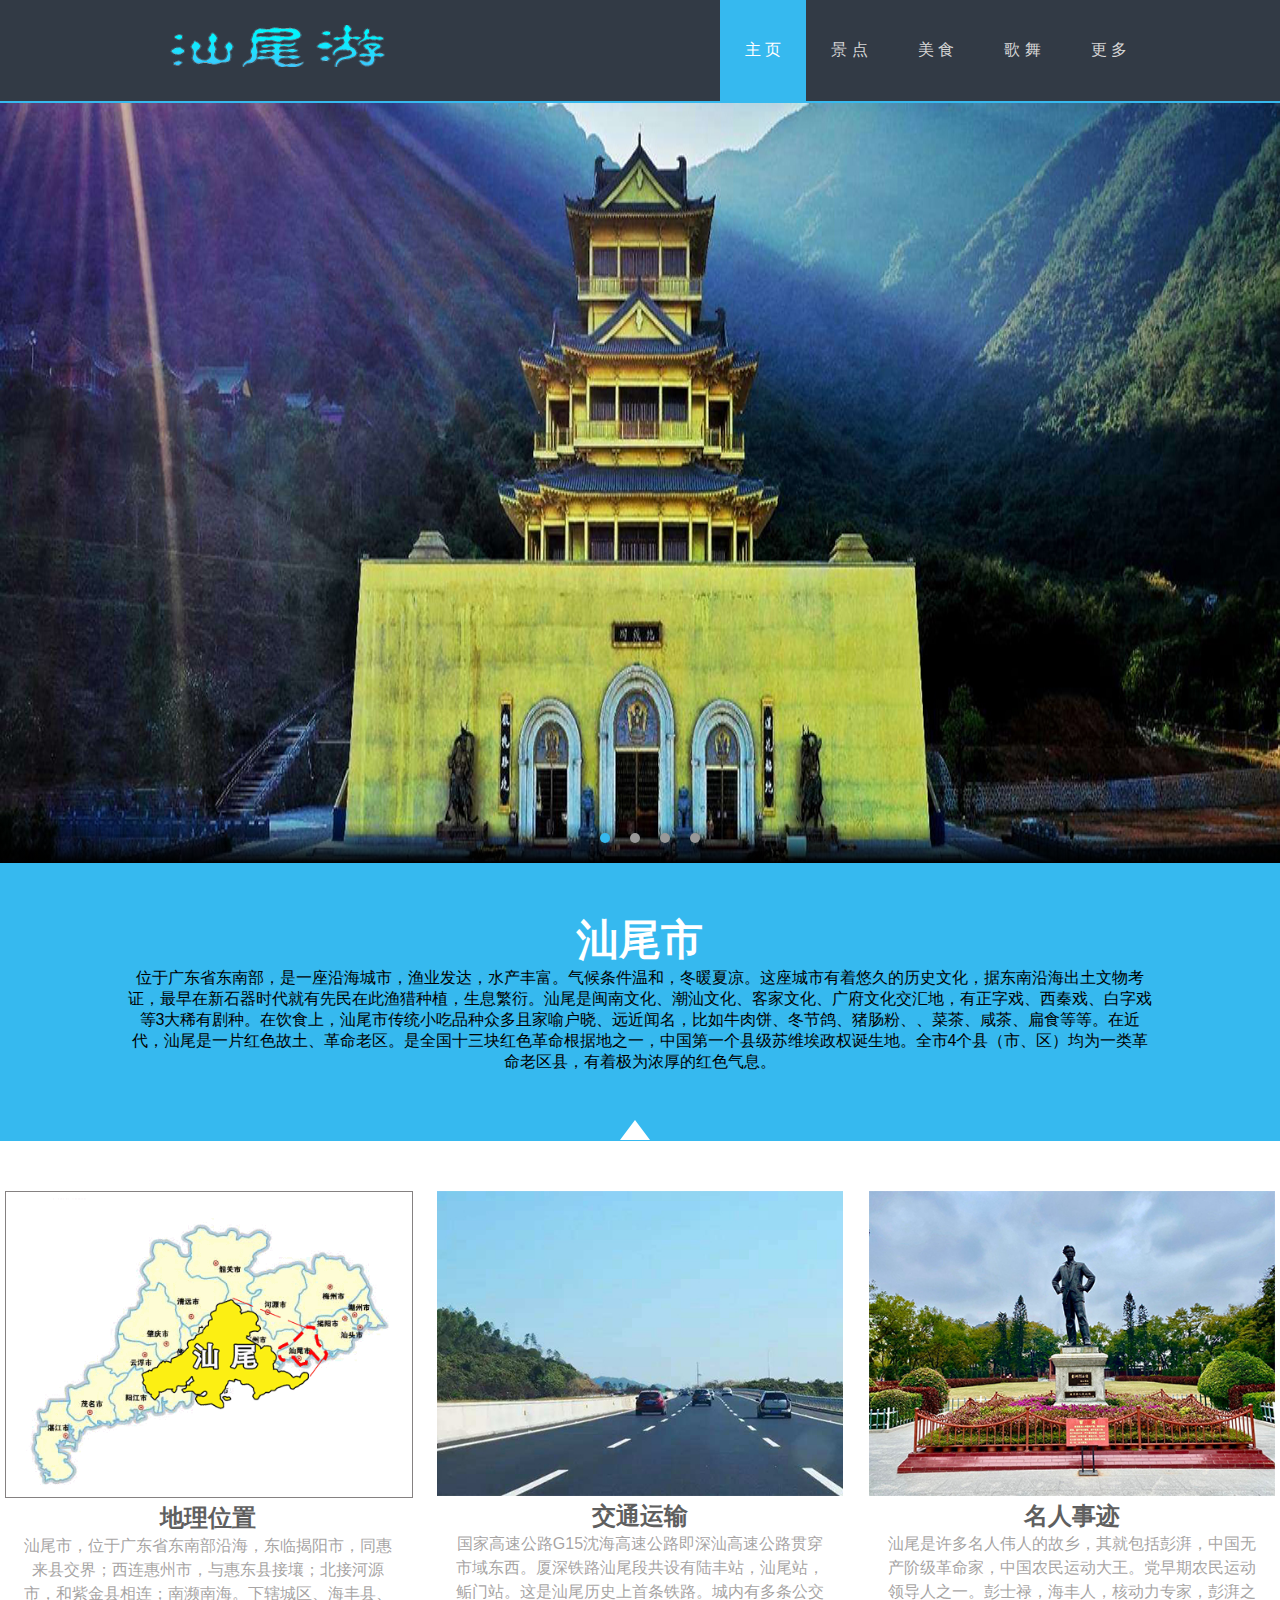
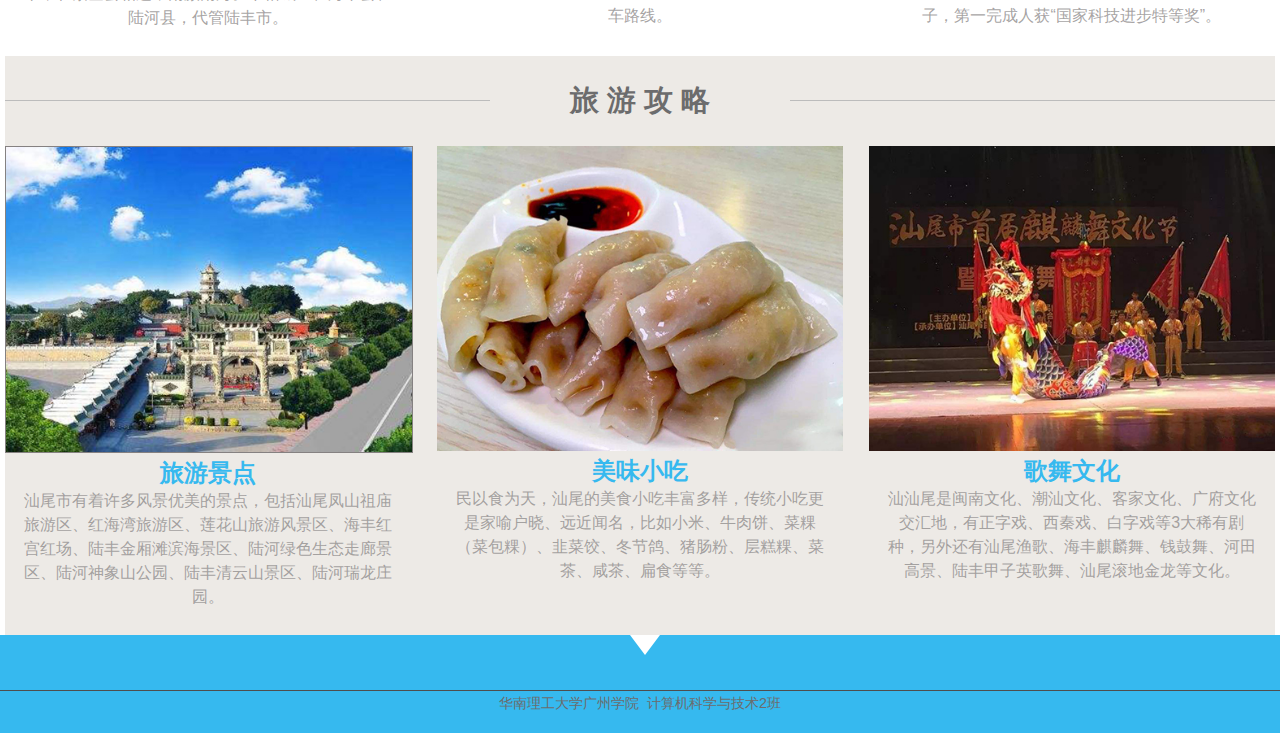
<file: index.html>
﻿<!DOCTYPE html><html><head>
     <title>汕尾游</title>
     <meta charset="utf-8">
	 <meta name="viewport" content="width=device-width, initial-scale=1, maximum-scale=1">
	 <link href="css/style.css" rel="stylesheet" type="text/css"  media="all" />
	<script src="./js/index.js"></script>
	</head>
	
	
   <body>
	   
	<div class="header">
				<div class="wrap">
				<div class="logo">
					<a href="index.html"><img src="images/logo.png" title="logo" /></a>
				</div>
				<div class="top-nav">
					<ul>
						<li class="active"><a href="index.html">主 页</a></li>
						<li><a href="scenic.html">景 点</a></li>
						<li><a href="cate.html">美 食</a></li>
						<li><a href="gewu.html">歌 舞</a></li>
						<li><a href="video.html">更 多</a></li>
					</ul>
				</div>
				<div class="clear"> </div>
			</div>
		</div>
	   
	<div id="container">
    <div id="list" style="left: -600px;">
     <img class="img" src="images/4s.jpg" alt="4">
     <img class="img" src="images/1f.jpg" alt="1">
      <img class="img" src="images/2h.jpg" alt="2">
      <img class="img" src="images/3r.jpg" alt="3">
      <img class="img" src="images/4s.jpg" alt="4">
      <img class="img" src="images/1f.jpg" alt="1">
		<div class="mask"></div>
    </div>
    <div id="buttons">
      <span index="1" class="on"></span>
      <span index="2"></span>
      <span index="3"></span>
      <span index="4"></span>
    </div>
    <a href="javascript:;" id="prev" class="arrow"></a>
    <a href="javascript:;" id="next" class="arrow"></a>
  </div>	
  
	   

	<div class="clear"> </div>   
    <div class="content">
			    <div class="content_top">
			    	<div class="wrap">
						<h1><a href="video.html">汕尾市</a></h1>
						<p>位于广东省东南部，是一座沿海城市，渔业发达，水产丰富。气候条件温和，冬暖夏凉。这座城市有着悠久的历史文化，据东南沿海出土文物考证，最早在新石器时代就有先民在此渔猎种植，生息繁衍。汕尾是闽南文化、潮汕文化、客家文化、广府文化交汇地，有正字戏、西秦戏、白字戏等3大稀有剧种。在饮食上，汕尾市传统小吃品种众多且家喻户晓、远近闻名，比如牛肉饼、冬节鸽、猪肠粉、、菜茶、咸茶、扁食等等。在近代，汕尾是一片红色故土、革命老区。是全国十三块红色革命根据地之一，中国第一个县级苏维埃政权诞生地。全市4个县（市、区）均为一类革命老区县，有着极为浓厚的红色气息。</p>
						
					</div>
			    </div>
		
				<div class="content-grids">
					<div class="content-grid">
						<img class="pic" src="images/map.gif" title="汕尾地图" />
						<h2 class="text">地理位置</h2>
						<p>汕尾市，位于广东省东南部沿海，东临揭阳市，同惠来县交界；西连惠州市，与惠东县接壤；北接河源市，和紫金县相连；南濒南海。下辖城区、海丰县、陆河县，代管陆丰市。</p>
				    </div>
					<div class="content-grid">
						<img src="images/jiaot.jpg" title="交通运输" />
						<h2 class="text">交通运输</h2>
						<p>国家高速公路G15沈海高速公路即深汕高速公路贯穿市域东西。厦深铁路汕尾段共设有陆丰站，汕尾站，鲘门站。这是汕尾历史上首条铁路。城内有多条公交车路线。</p>
					</div>
					<div class="content-grid con-grid">
						<img src="images/pengp.jpg" title="名人事迹" />
						<h2 class="text">名人事迹</h2>						
						<p>汕尾是许多名人伟人的故乡，其就包括彭湃，中国无产阶级革命家，中国农民运动大王。党早期农民运动领导人之一。彭士禄，海丰人，核动力专家，彭湃之子，第一完成人获“国家科技进步特等奖”。</p>
					</div>
					<div class="clear"> </div>
					
				    <div class="imgrid">
						<div class="content-heading">
						<h3>旅 游 攻 略</h3>
					    </div>
					    <div class="content-grid">
							<a href="scenic.html">
								<img class="pic" src="images/xuanw.jpg" title="旅游景点" />
								<h1 class="text">旅游景点</h1>
							</a>
							<p>汕尾市有着许多风景优美的景点，包括汕尾凤山祖庙旅游区、红海湾旅游区、莲花山旅游风景区、海丰红宫红场、陆丰金厢滩滨海景区、陆河绿色生态走廊景区、陆河神象山公园、陆丰清云山景区、陆河瑞龙庄园。</p>
				    	</div>
						<div class="content-grid">
							<a href="cate.html">
								<img src="images/xioac.jpg" title="美味小吃" />
								<h1 class="text">美味小吃</h1>
							</a>
							<p>民以食为天，汕尾的美食小吃丰富多样，传统小吃更是家喻户晓、远近闻名，比如小米、牛肉饼、菜粿（菜包粿）、韭菜饺、冬节鸽、猪肠粉、层糕粿、菜茶、咸茶、扁食等等。</p>
						</div>
						<div class="content-grid con-grid">
							
							<a href="gewu.html">
								<img src="images/qilw.jpg" title="歌舞文化" />
								<h1 class="text">歌舞文化</h1>
							</a>
							<p>汕汕尾是闽南文化、潮汕文化、客家文化、广府文化交汇地，有正字戏、西秦戏、白字戏等3大稀有剧种，另外还有汕尾渔歌、海丰麒麟舞、钱鼓舞、河田高景、陆丰甲子英歌舞、汕尾滚地金龙等文化。</p>
						</div><div class="clear"> </div>
					</div>
					<div class="clear"> </div>
				</div>	
	</div>
	<div class="footer">
		<div class="footer-heading"></div>
		<div class="footer-grid">
			华南理工大学广州学院&nbsp;&nbsp;计算机科学与技术2班
		</div>
	</div>
	</body></html>
</file>
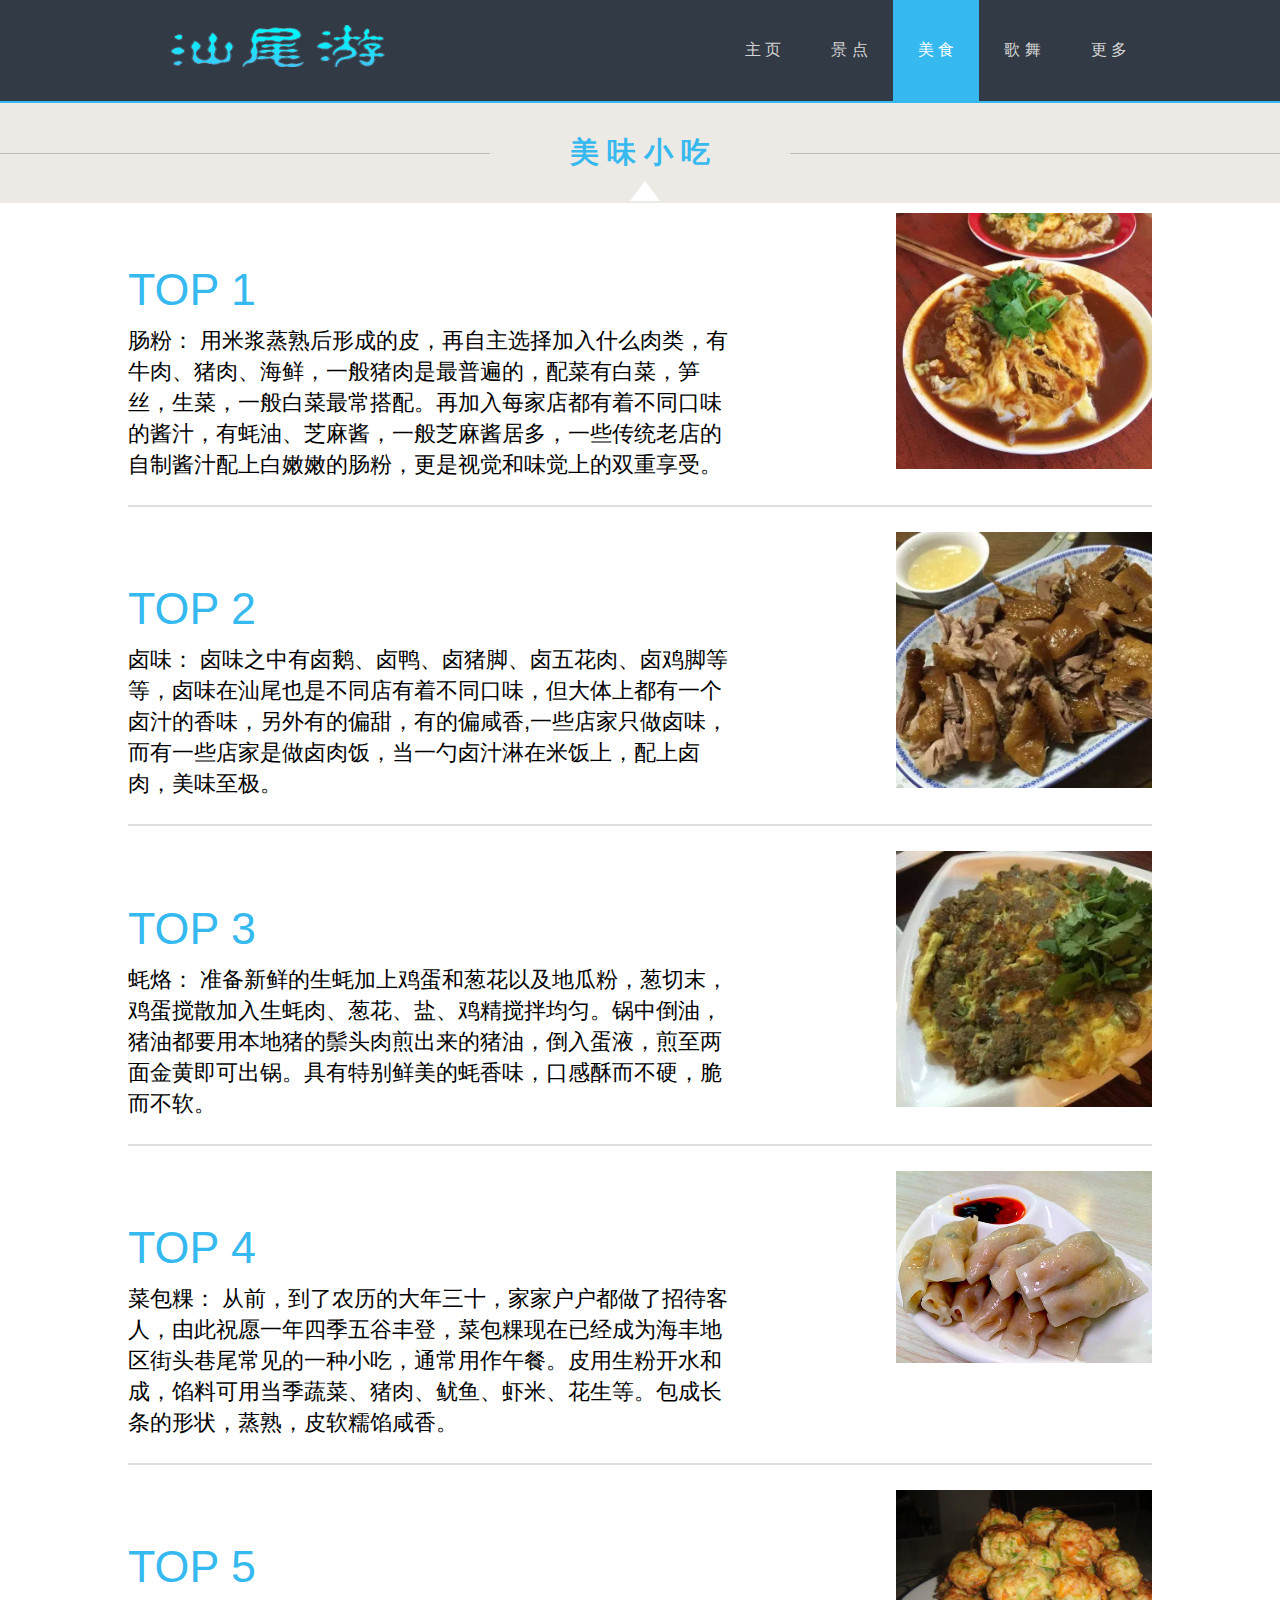
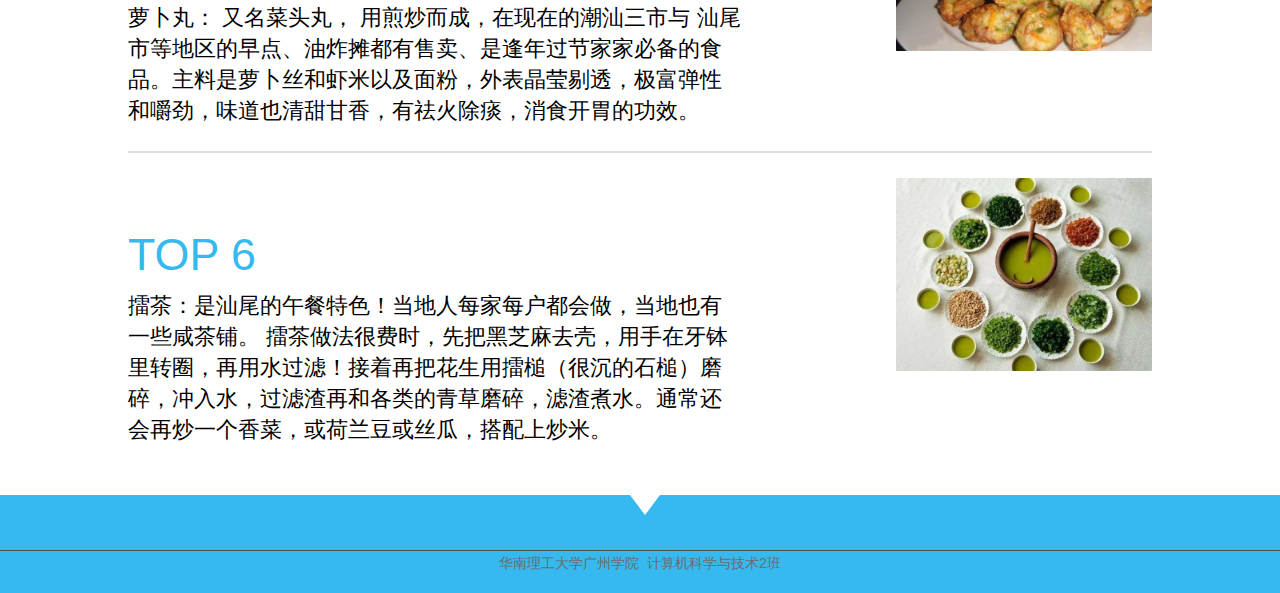
<file: cate.html>
﻿<!doctype html>
<html>
<head>
	<title>汕尾游</title>
    <meta charset="utf-8">
    <meta name="viewport" content="width=device-width, initial-scale=1, maximum-scale=1">
    <link href="css/style.css" rel="stylesheet" type="text/css"  media="all" />	
</head>
<body>
	<div class="header">
		<div class="wrap">
			<div class="logo">
				<a href="index.html"><img src="images/logo.png" title="logo" /></a>
			</div>
			<div class="top-nav">
				<ul>
					<li><a href="index.html">主 页</a></li>
					<li><a href="scenic.html">景 点</a></li>
					<li class="active"><a href="cate.html">美 食</a></li>
					<li><a href="gewu.html">歌 舞</a></li>
					<li><a href="video.html">更 多</a></li>		
				</ul>
			</div>
			<div class="clear"> </div>
		</div>
	</div>
	<div class="scenic-heading">
		<h3>美 味 小 吃</h3>
	</div>
	<div class="cate-content">
		<div class="catef">
			<div class="cate-text"><p>TOP 1</p>肠粉： 用米浆蒸熟后形成的皮，再自主选择加入什么肉类，有牛肉、猪肉、海鲜，一般猪肉是最普遍的，配菜有白菜，笋丝，生菜，一般白菜最常搭配。再加入每家店都有着不同口味的酱汁，有蚝油、芝麻酱，一般芝麻酱居多，一些传统老店的自制酱汁配上白嫩嫩的肠粉，更是视觉和味觉上的双重享受。</div>
			<img src="images/changf.jpg" title="肠粉">
			<div class="clear"> </div>
		</div>
		<div class="catef">
			<div class="cate-text"><p>TOP 2</p>卤味： 卤味之中有卤鹅、卤鸭、卤猪脚、卤五花肉、卤鸡脚等等，卤味在汕尾也是不同店有着不同口味，但大体上都有一个卤汁的香味，另外有的偏甜，有的偏咸香,一些店家只做卤味，而有一些店家是做卤肉饭，当一勺卤汁淋在米饭上，配上卤肉，美味至极。</div>
			<img src="images/luwei.jpg" title="卤味">
			<div class="clear"> </div>
		</div>
		<div class="catef">
			<div class="cate-text"><p>TOP 3</p>蚝烙： 准备新鲜的生蚝加上鸡蛋和葱花以及地瓜粉，葱切末，鸡蛋搅散加入生蚝肉、葱花、盐、鸡精搅拌均匀。锅中倒油，猪油都要用本地猪的鬃头肉煎出来的猪油，倒入蛋液，煎至两面金黄即可出锅。具有特别鲜美的蚝香味，口感酥而不硬，脆而不软。</div>
			<img src="images/hao.jpg" title="蚝烙">
			<div class="clear"> </div>
		</div>
		<div class="catef">
			<div class="cate-text"><p>TOP 4</p>菜包粿： 从前，到了农历的大年三十，家家户户都做了招待客人，由此祝愿一年四季五谷丰登，菜包粿现在已经成为海丰地区街头巷尾常见的一种小吃，通常用作午餐。皮用生粉开水和成，馅料可用当季蔬菜、猪肉、鱿鱼、虾米、花生等。包成长条的形状，蒸熟，皮软糯馅咸香。</div>
			<img src="images/xioac.jpg" title="菜包粿">
			<div class="clear"> </div>
		</div>
		<div class="catef">
			<div class="cate-text"><p>TOP 5</p>萝卜丸： 又名菜头丸， 用煎炒而成，在现在的潮汕三市与 汕尾市等地区的早点、油炸摊都有售卖、是逢年过节家家必备的食品。主料是萝卜丝和虾米以及面粉，外表晶莹剔透，极富弹性和嚼劲，味道也清甜甘香，有祛火除痰，消食开胃的功效。</div>
			<img src="images/caitou.jpg" title="萝卜丸">
			<div class="clear"> </div>
		</div> 
		<div class="catet">
			<div class="cate-text"><p>TOP 6</p>擂茶：是汕尾的午餐特色！当地人每家每户都会做，当地也有一些咸茶铺。 擂茶做法很费时，先把黑芝麻去壳，用手在牙钵里转圈，再用水过滤！接着再把花生用擂槌（很沉的石槌）磨碎，冲入水，过滤渣再和各类的青草磨碎，滤渣煮水。通常还会再炒一个香菜，或荷兰豆或丝瓜，搭配上炒米。</div>
			<img src="images/leic.jpg" title="擂茶">
			<div class="clear"> </div>
		</div>
	</div>
	<div class="footer">
		<div class="footer-heading"></div>
		<div class="footer-grid">
			华南理工大学广州学院&nbsp;&nbsp;计算机科学与技术2班
		</div>
	</div>
</body>
</html>
</file>
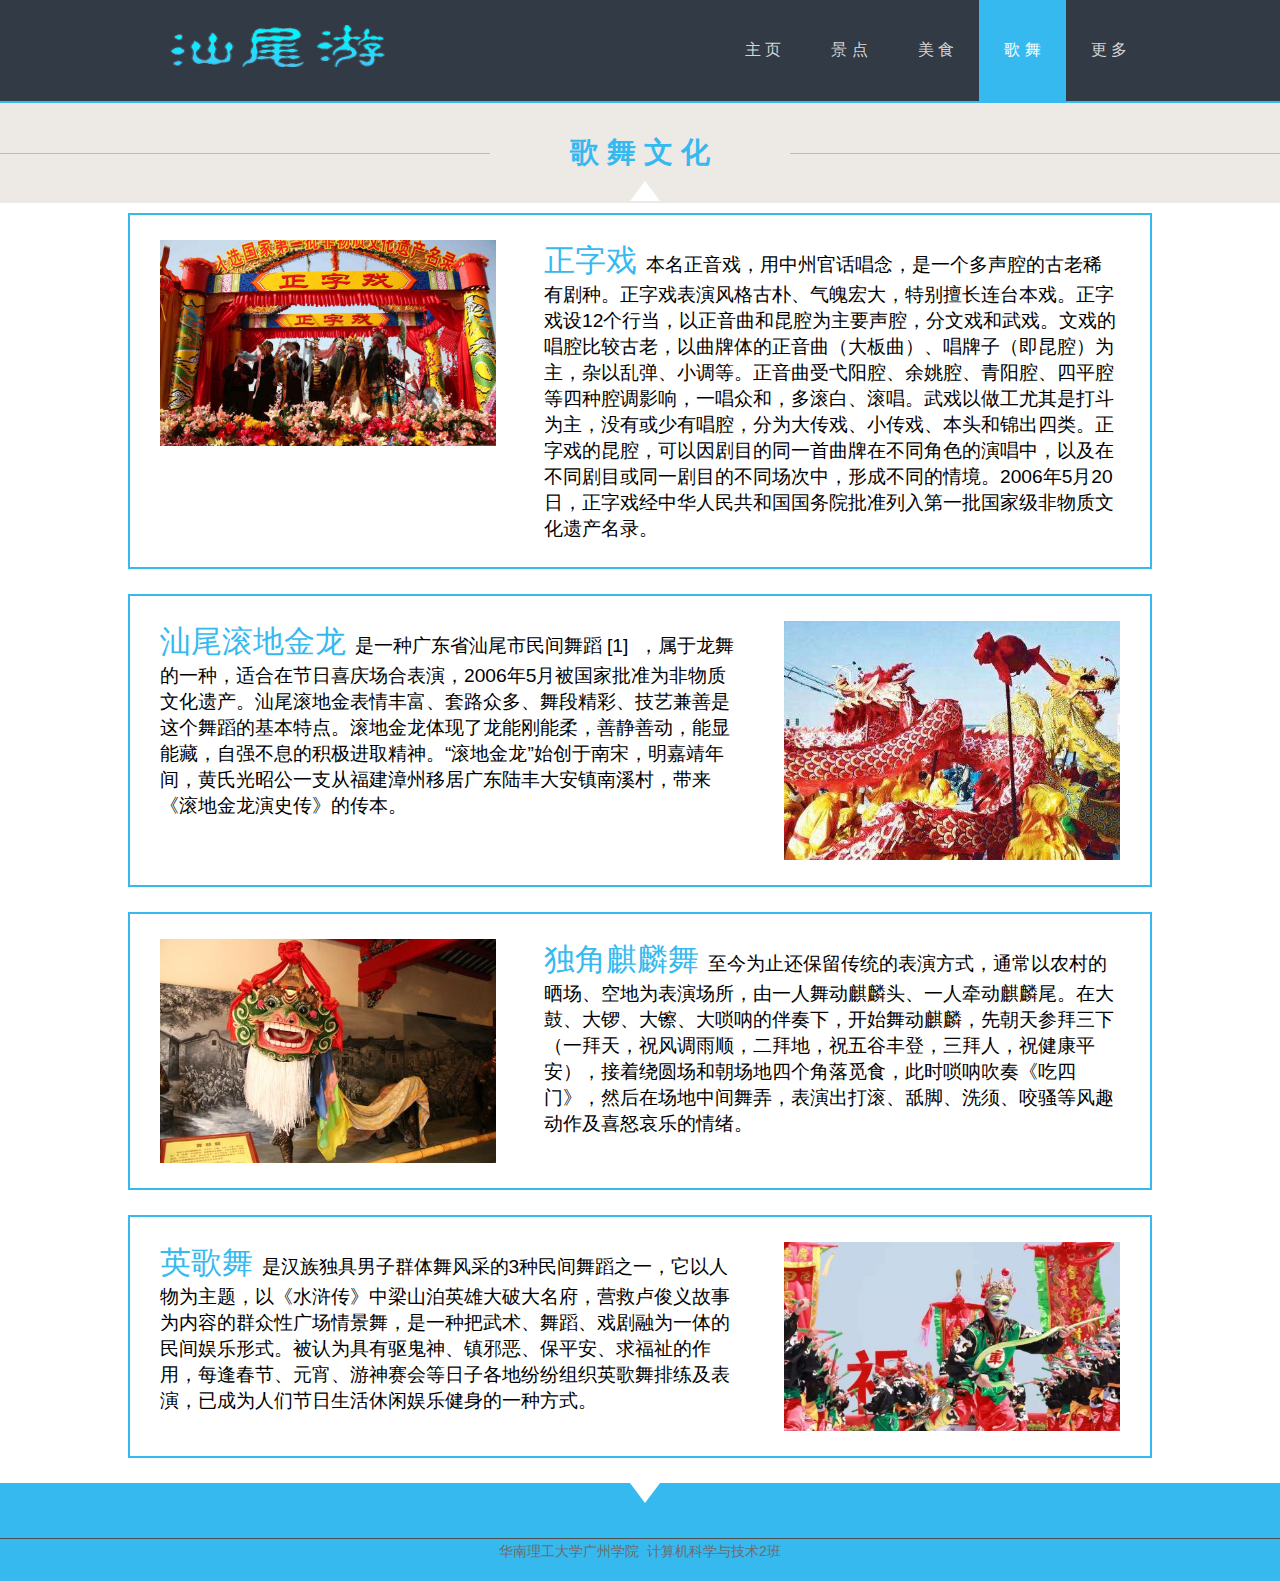
<file: gewu.html>
﻿<!doctype html>
<html>
<head>
	<title>汕尾游</title>
    <meta charset="utf-8">
    <meta name="viewport" content="width=device-width, initial-scale=1, maximum-scale=1">
    <link href="css/style.css" rel="stylesheet" type="text/css"  media="all" />	
</head>
<body>
	<div class="header">
		<div class="wrap">
			<div class="logo">
				<a href="index.html"><img src="images/logo.png" title="logo" /></a>
			</div>
			<div class="top-nav">
				<ul>
					<li><a href="index.html">主 页</a></li>
					<li><a href="scenic.html">景 点</a></li>
					<li><a href="cate.html">美 食</a></li>
					<li class="active"><a href="gewu.html">歌 舞</a></li>
					<li><a href="video.html">更 多</a></li>
				</ul>
			</div>
			<div class="clear"> </div>
		</div>
	</div>
	<div class="scenic-heading">
		<h3>歌 舞 文 化</h3>
	</div>
	<div class="gewu-content">
		<div class="gewuf">
			<div class="gewu-text gewu-right"><span>正字戏 </span>本名正音戏，用中州官话唱念，是一个多声腔的古老稀有剧种。正字戏表演风格古朴、气魄宏大，特别擅长连台本戏。正字戏设12个行当，以正音曲和昆腔为主要声腔，分文戏和武戏。文戏的唱腔比较古老，以曲牌体的正音曲（大板曲）、唱牌子（即昆腔）为主，杂以乱弹、小调等。正音曲受弋阳腔、余姚腔、青阳腔、四平腔等四种腔调影响，一唱众和，多滚白、滚唱。武戏以做工尤其是打斗为主，没有或少有唱腔，分为大传戏、小传戏、本头和锦出四类。正字戏的昆腔，可以因剧目的同一首曲牌在不同角色的演唱中，以及在不同剧目或同一剧目的不同场次中，形成不同的情境。2006年5月20日，正字戏经中华人民共和国国务院批准列入第一批国家级非物质文化遗产名录。</div>
			<img src="images/zxi.jpg" title="正字戏" class="gewu-left">
			<div class="clear"> </div>
		</div>
		<div class="gewuf">
			<div class="gewu-text gewu-left"><span>汕尾滚地金龙 </span>是一种广东省汕尾市民间舞蹈 [1]  ，属于龙舞的一种，适合在节日喜庆场合表演，2006年5月被国家批准为非物质文化遗产。汕尾滚地金表情丰富、套路众多、舞段精彩、技艺兼善是这个舞蹈的基本特点。滚地金龙体现了龙能刚能柔，善静善动，能显能藏，自强不息的积极进取精神。“滚地金龙”始创于南宋，明嘉靖年间，黄氏光昭公一支从福建漳州移居广东陆丰大安镇南溪村，带来《滚地金龙演史传》的传本。</div>
			<img src="images/long.jpg" title="汕尾滚地金龙" class="gewu-right">
			<div class="clear"> </div>
		</div>
		<div class="gewuf">
			<div class="gewu-text gewu-right"><span>独角麒麟舞 </span>至今为止还保留传统的表演方式，通常以农村的晒场、空地为表演场所，由一人舞动麒麟头、一人牵动麒麟尾。在大鼓、大锣、大镲、大唢呐的伴奏下，开始舞动麒麟，先朝天参拜三下（一拜天，祝风调雨顺，二拜地，祝五谷丰登，三拜人，祝健康平安），接着绕圆场和朝场地四个角落觅食，此时唢呐吹奏《吃四门》，然后在场地中间舞弄，表演出打滚、舐脚、洗须、咬骚等风趣动作及喜怒哀乐的情绪。</div>
			<img src="images/qlinwu.jpg" title="独角麒麟舞" class="gewu-left">
			<div class="clear"> </div>
		</div>
		<div class="gewuf">
			<div class="gewu-text gewu-left"><span>英歌舞 </span>是汉族独具男子群体舞风采的3种民间舞蹈之一，它以人物为主题，以《水浒传》中梁山泊英雄大破大名府，营救卢俊义故事为内容的群众性广场情景舞，是一种把武术、舞蹈、戏剧融为一体的民间娱乐形式。被认为具有驱鬼神、镇邪恶、保平安、求福祉的作用，每逢春节、元宵、游神赛会等日子各地纷纷组织英歌舞排练及表演，已成为人们节日生活休闲娱乐健身的一种方式。</div>
			<img src="images/jiazi.jpg" title="英歌舞" class="gewu-right">
			<div class="clear"> </div>
		</div>
		
	</div>
	<div class="footer">
		<div class="footer-heading"></div>
		<div class="footer-grid">
			华南理工大学广州学院&nbsp;&nbsp;计算机科学与技术2班
		</div>
	</div>
</body>
</html>
</file>
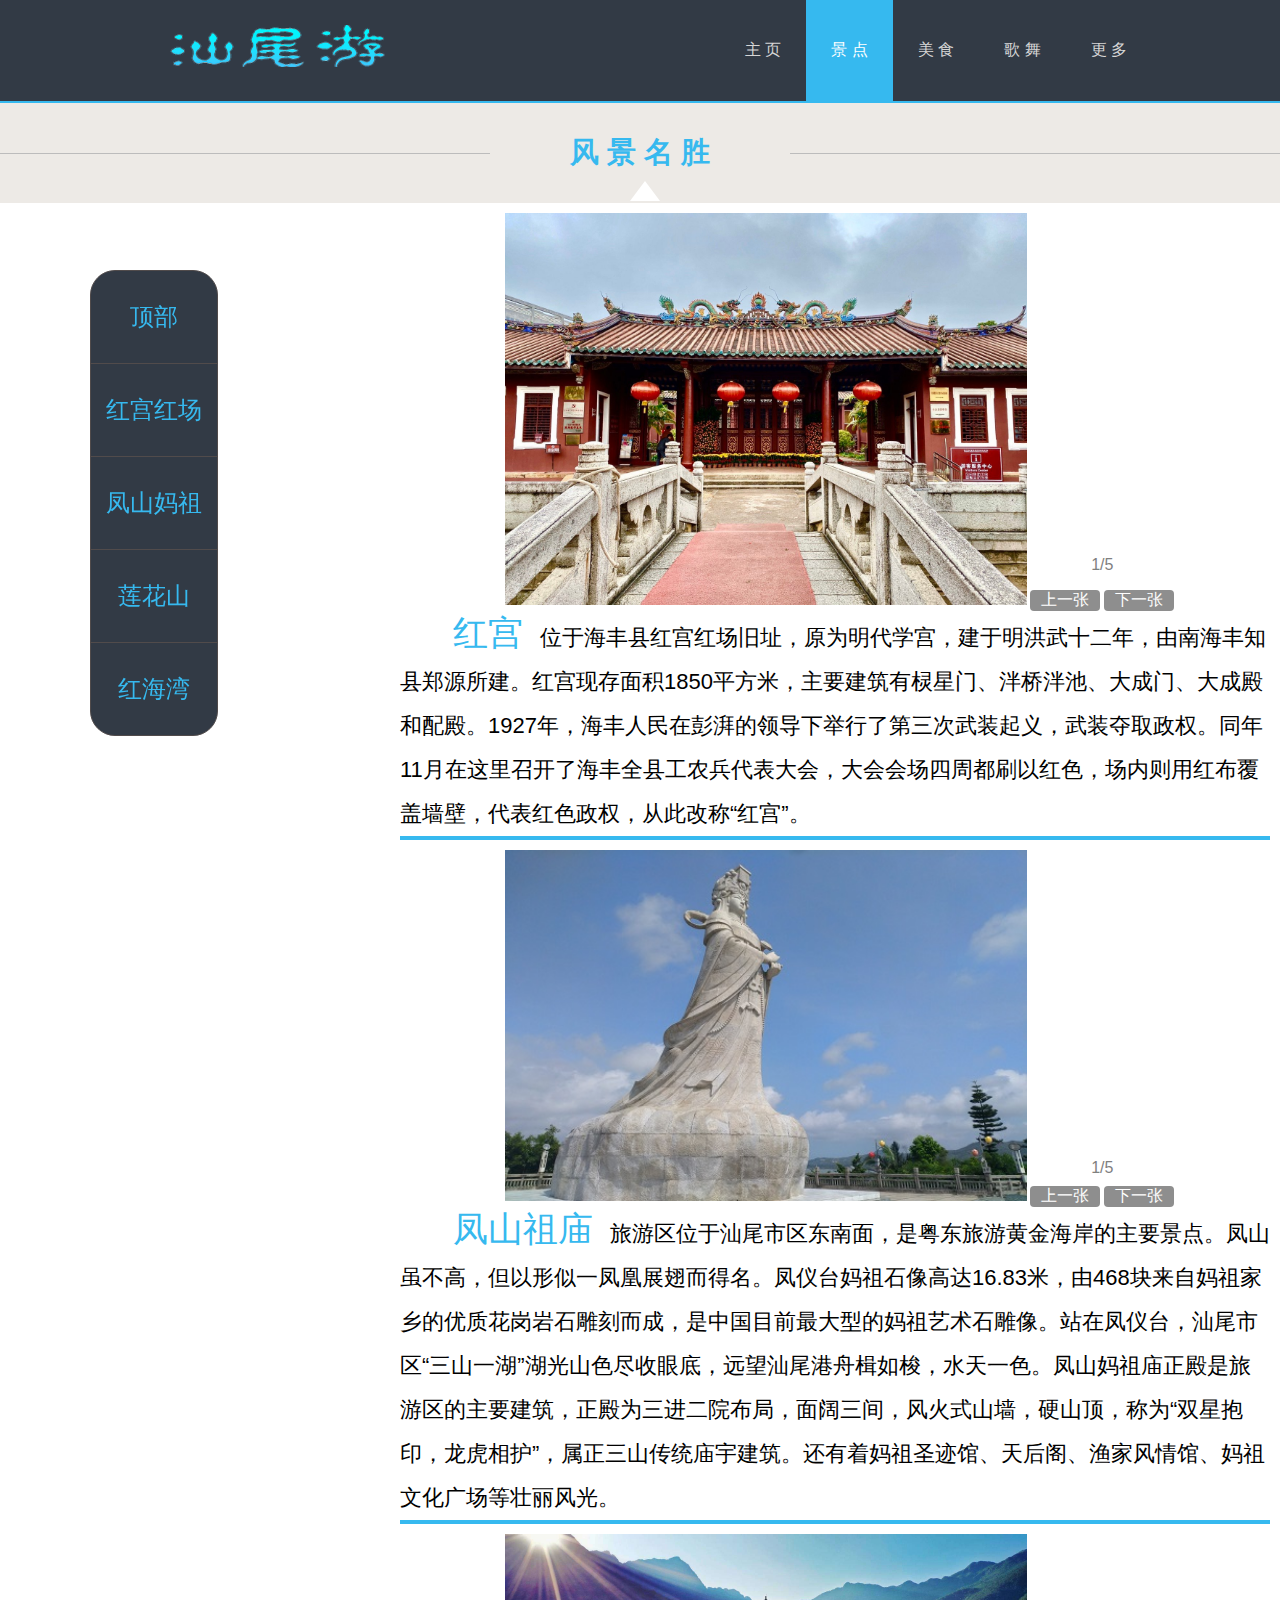
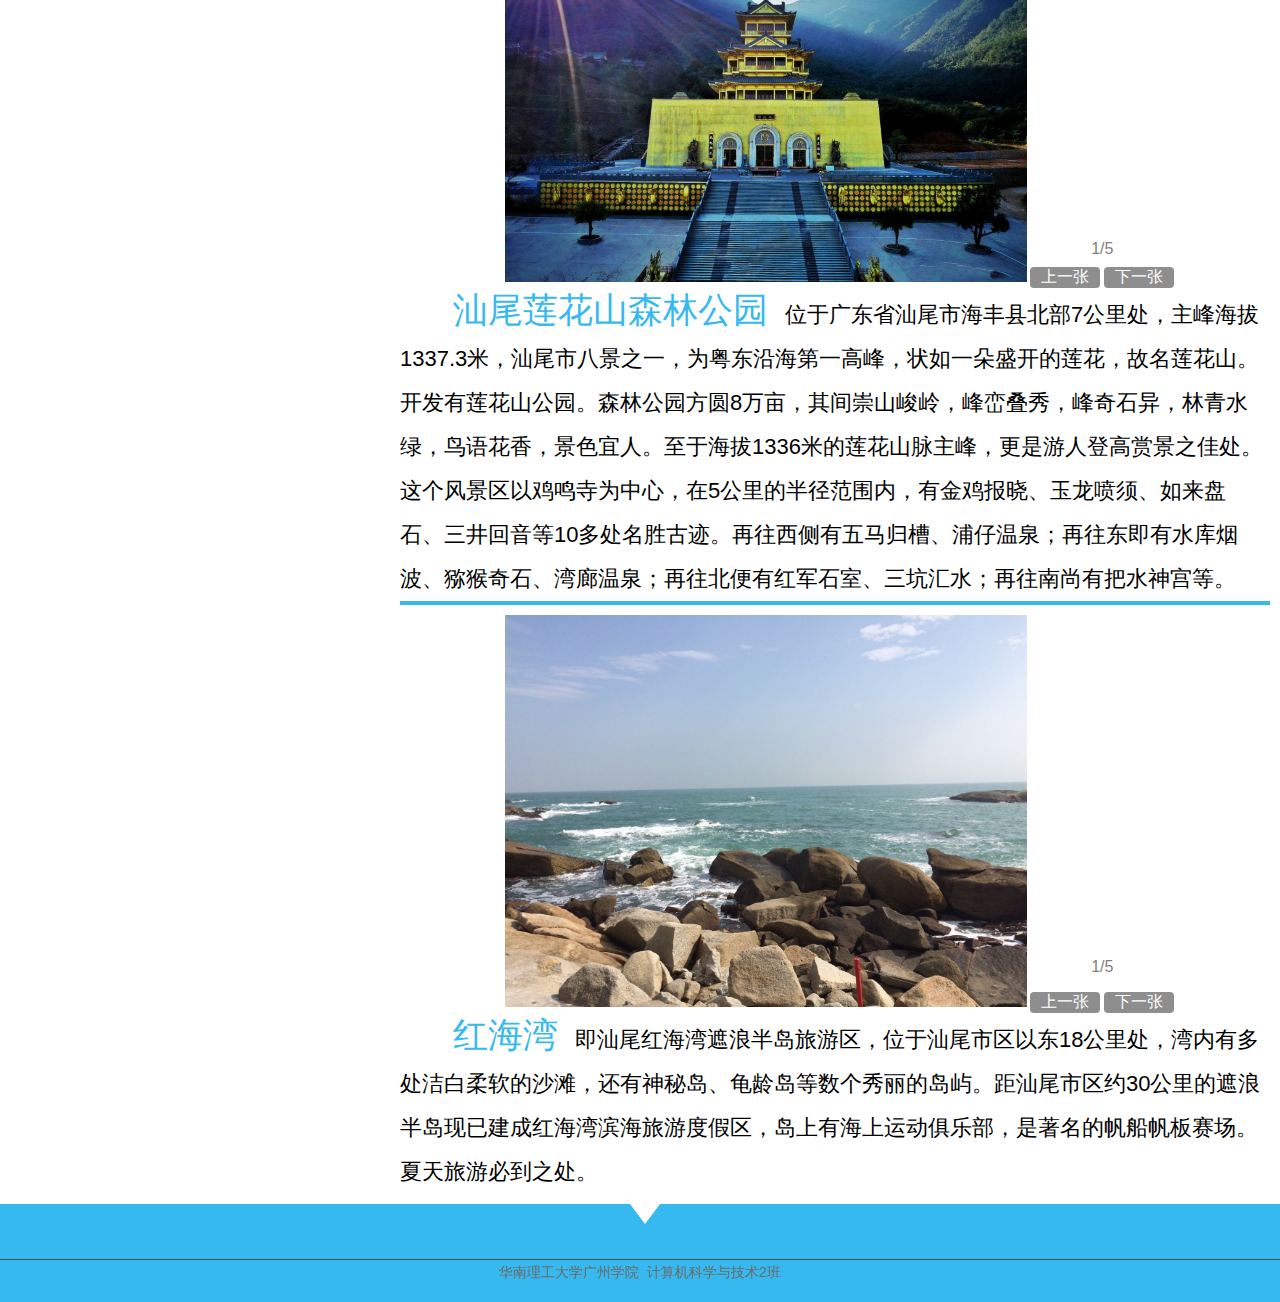
<file: scenic.html>
﻿<!doctype html>
<html>
<head>
	<title>汕尾游</title>
    <meta charset="utf-8">
    <meta name="viewport" content="width=device-width, initial-scale=1, maximum-scale=1">
    <link href="css/style.css" rel="stylesheet" type="text/css"  media="all" />	
</head>
<body>
	<div class="header">
		<div class="wrap">
			<div class="logo">
				<a href="index.html"><img src="images/logo.png" title="logo" /></a>
			</div>
			<div class="top-nav">
				<ul>
					<li><a href="index.html">主 页</a></li>
					<li class="active"><a href="scienc.html">景 点</a></li>
					<li><a href="cate.html">美 食</a></li>
					<li><a href="gewu.html">歌 舞</a></li>
                    <li><a href="video.html">更 多</a></li>
				</ul>
			</div>
			<div class="clear"> </div>
		</div>
	</div>
	<div class="scenic-heading">
		<h3>风 景 名 胜</h3>
	</div>
	<div class="scenic-content">
		<div class="scrnic-menu">
			<ul>
				<li class="bsolid"><a href="#">顶部</a></li>
				<li class="bsolid"><a href="#pic">红宫红场</a></li>
				<li class="bsolid"><a href="#pic1">凤山妈祖</a></li>
				<li class="bsolid"><a href="#pic2">莲花山</a></li>
				<li><a href="#pic3">红海湾</a></li>
			</ul>	
		</div>
		<div class="clear"></div>
	
		<div class="scenic-right">
			<div class="box">
				<p id="num" class="num">1/5</p>
				<form><img src="images/h1.jpg" id="pic">
					<input type="button" value="上一张" id="forward">
					<input type="button" value="下一张" id="next0">	
				</form>
			</div>
			<p class="scenic-text"><span>红宫</span>位于海丰县红宫红场旧址，原为明代学宫，建于明洪武十二年，由南海丰知县郑源所建。红宫现存面积1850平方米，主要建筑有棂星门、泮桥泮池、大成门、大成殿和配殿。1927年，海丰人民在彭湃的领导下举行了第三次武装起义，武装夺取政权。同年11月在这里召开了海丰全县工农兵代表大会，大会会场四周都刷以红色，场内则用红布覆盖墙壁，代表红色政权，从此改称“红宫”。
			</p>
			<div class="box">
				<p id="num1" class="num">1/5</p>
				<form><img src="images/f1.jpg" id="pic1">
					<input type="button" value="上一张" id="forward1">
					<input type="button" value="下一张" id="next1">	
				</form>
			</div>
			<p class="scenic-text"><span>凤山祖庙</span>旅游区位于汕尾市区东南面，是粤东旅游黄金海岸的主要景点。凤山虽不高，但以形似一凤凰展翅而得名。凤仪台妈祖石像高达16.83米，由468块来自妈祖家乡的优质花岗岩石雕刻而成，是中国目前最大型的妈祖艺术石雕像。站在凤仪台，汕尾市区“三山一湖”湖光山色尽收眼底，远望汕尾港舟楫如梭，水天一色。凤山妈祖庙正殿是旅游区的主要建筑，正殿为三进二院布局，面阔三间，风火式山墙，硬山顶，称为“双星抱印，龙虎相护”，属正三山传统庙宇建筑。还有着妈祖圣迹馆、天后阁、渔家风情馆、妈祖文化广场等壮丽风光。
			</p>
			<div class="box">
				<p id="num2" class="num">1/5</p>
				<form><img src="images/l1.jpg" id="pic2">
					<input type="button" value="上一张" id="forward2">
					<input type="button" value="下一张" id="next2">	
				</form>
			</div>
			<p class="scenic-text"><span>汕尾莲花山森林公园</span>位于广东省汕尾市海丰县北部7公里处，主峰海拔1337.3米，汕尾市八景之一，为粤东沿海第一高峰，状如一朵盛开的莲花，故名莲花山。开发有莲花山公园。森林公园方圆8万亩，其间崇山峻岭，峰峦叠秀，峰奇石异，林青水绿，鸟语花香，景色宜人。至于海拔1336米的莲花山脉主峰，更是游人登高赏景之佳处。这个风景区以鸡鸣寺为中心，在5公里的半径范围内，有金鸡报晓、玉龙喷须、如来盘石、三井回音等10多处名胜古迹。再往西侧有五马归槽、浦仔温泉；再往东即有水库烟波、猕猴奇石、湾廊温泉；再往北便有红军石室、三坑汇水；再往南尚有把水神宫等。
			</p>
			<div class="box">
				<p id="num3" class="num">1/5</p>
				<form><img src="images/w1.jpg" id="pic3">
					<input type="button" value="上一张" id="forward3">
					<input type="button" value="下一张" id="next3">	
				</form>
			</div>
			<p class="scenic-textf"><span>红海湾</span>即汕尾红海湾遮浪半岛旅游区，位于汕尾市区以东18公里处，湾内有多处洁白柔软的沙滩，还有神秘岛、龟龄岛等数个秀丽的岛屿。距汕尾市区约30公里的遮浪半岛现已建成红海湾滨海旅游度假区，岛上有海上运动俱乐部，是著名的帆船帆板赛场。夏天旅游必到之处。
			</p>
		</div>
	</div>
    <script src="js/change.js"></script>
	<div class="footer">
		<div class="footer-heading"></div>
		<div class="footer-grid">
			华南理工大学广州学院&nbsp;&nbsp;计算机科学与技术2班
		</div>
	</div>
</body>
</html>
</file>
<file: css/style.css>
* {
	margin: 0px;
	padding: 0px;
	border: 0px;
}
a{text-decoration:none;}
body{
 	font-family:Arial, Helvetica, sans-serif;
	position: relative;
}

/*
index*/
.header{
	background:#323A45;
	border-bottom:2px solid #36b9ef;
}
.wrap{
	width:80%;
	margin:0 auto;	
}
.logo{
	float: left;
	padding:25px 0;
}
.top-nav{
	float:right;
}
.top-nav ul li{
	display:inline-block;
	float:left;
}
.top-nav ul li a{
	color: #d6d6d6;
	padding: 40px 25px 40px 25px;
	display: block;
	position: relative;
	font-size: 1em;
}
.top-nav li.active a, .top-nav li a:hover {
	color:#FFF;
	background:#36b9ef;
}
.clear{clear:both;}

#container {
  position: relative;
  width: 100%;
  height: 760px;
  overflow: hidden;
}
#list {
  position: absolute;
  z-index: 1;
  width: 700%;
  height: 760px;
}
#list img {
  float: left;
  height: 100%;
}
#buttons {
  position: absolute;
  left: 50%;
  margin-left: -50px;
  bottom: 20px;
  z-index: 2;
  height: 10px;
}
#buttons span {
  float: left;
  margin: 0 10px;
  width: 10px;
  height: 10px;
  border-radius: 50%;
  background: #999;
  cursor: pointer;
}
#buttons .on {
  background: #36b9ef;
}
.arrow {
  position: absolute;
  top: 50%;
  margin-top: -40px;
  z-index: 2;
  display: none;
  width: 60px;
  height: 96px;
  cursor: pointer;
}
#container:hover .arrow {
  display: block;
}
#prev {
  left: 20px;
  width: 40px;
  background-image: url("../images/j1.png");
  background-repeat: no-repeat;
}
#next {
  right: 20px;
  width: 40px;
  background-image: url('../images/j2.png');
  background-repeat: no-repeat;
}
.mask {
  position: absolute;
  left: 0;
  right: 0;
  bottom: 0;
  height: 40px;
  background-image: linear-gradient(rgba(0, 0, 0 , 0), rgba(0, 0, 0, 1));
}
/*
content*/

.content_top{
	background:#36b9ef;
	padding:50px 0;
	margin-top: -1px;
	text-align: center;
	position:relative;
	
}
.content_top h1 a{
	font-size:1.3em;
	color: #fff;
	padding-bottom:20px;
}
.content_top:after{
	content: '';
	position:relative;
	width: 0;
	height: 0;
	border:20px solid #FFF;
	border-top: 0 solid rgba(0, 0, 0, 0)!important;
	border-right: 15px solid rgba(0, 0, 0, 0)!important;
	border-left: 15px solid rgba(0, 0, 0, 0)!important;
	left:0%;
	top: 30px;
	margin-left: -10px;
}
/*
content-grid*/
.content-grid {
	float: left;
	width: 32%;
	margin-right: 2%;
	margin-bottom: 10px;
	text-align: center;
}
.content-grid img{
	width:100%;
	
}
.content-grid .pic
{
	border: 1px solid #858181;
}
.content-grid h2{
	font-size: 1.5em;
	color:#5F5F5F;
}
.content-grid h1{
	font-size: 1.5em;
	color:#36b9ef;
}
.content-grid h1:hover{
	color:#686666;
}
.content-grid p{
	font-size: 1em;
	color: rgba(148, 145, 145, 0.84);
	padding: 0em 1em 1em 1em;
	line-height: 1.5em;
}
.con-grid{
	margin: 0px;
}
.content-grids {
	padding: 50px 5px 0 ;
}
.imgrid{
	background:#EDEAE6;
	
}
.content-heading {
	padding-top: 25px;
	padding-bottom: 25px;
}
.content-heading h3{
	font-size: 1.8em;
	color:#6C6C6D;
	text-align: center;
	background:url(../images/bg-h2.png) repeat-x center;
}
/*
footer*/
.footer{
	background: #36b9ef;
/*		padding:50px 0;*/
	position:relative;
}
.footer:after{
	content: '';
	position:absolute;
	width: 0;
	height: 0;
	border:20px solid #FFF;
	border-bottom: 0 solid rgba(0, 0, 0, 0)!important;
	border-right: 15px solid rgba(0, 0, 0, 0)!important;
	border-left: 15px solid rgba(0, 0, 0, 0)!important;
	left:50%;
	top:0px;
	margin-left: -10px;}

.footer-heading{
	height: 55px;
}
.footer-grid{
	border-top: 1px solid #4E4E4E;
	padding: 3px 0 20px 0;
	text-align: center;
	font-size: 0.9em;
	color:#6C6C6D;
}

/*
scenic.html*/
.scenic-heading {
	position:relative;
	padding-top: 30px;
	padding-bottom: 30px;
	background:#EDEAE6;
}
.scenic-heading:after{
	content: '';
	position:absolute;
	width: 0;
	height: 0;
	border:20px solid #FFF;
	border-top: 0 solid rgba(0, 0, 0, 0)!important;
	border-right: 15px solid rgba(0, 0, 0, 0)!important;
	border-left: 15px solid rgba(0, 0, 0, 0)!important;
	left:50%;
	top: 78px;
	margin-left: -10px;
}
.scenic-heading h3{
	font-size: 1.8em;
	color:#36b9ef;
	text-align: center;
	background:url(../images/bg-h2.png) repeat-x center;
}
/*
scrnic-menu*/
.scrnic-menu {
	position: fixed;
	left:7%;
	top: 30%;
	border: 1px solid #514B4B;
	border-radius: 25px;
	background: #323A45;
	overflow: hidden;
}
.scrnic-menu li{
	padding: 30px 15px;
	font-size: 1.5em;
	text-align: center;
	
}
.bsolid{
	border-bottom: 1px solid #514B4B;
}
.scrnic-menu li a{
	color:#36b9ef;
}
.scrnic-menu li a:hover{
	color:#fff;
}
/*
scenic-right*/
.scenic-right {
    margin-left:400px;
	padding-right: 10px;
/*	border-right: 2px dashed #36b9ef;*/
}
.box img{
	width: 60%;
	height: 60%;
}
.box{
	margin: 10px auto 0 auto;
	position: relative;
}
.box input{
	width: 70px;
	font-size: 16px;
	background-color: #8E8E8E;
	border:none;
	border-radius: 4px;
	cursor: pointer;
	color: white;
}
.box img{
	margin-left: 1%;
}
form{
	text-align: center;
	font-size: 12px;
}
.box .num{
	position: absolute;
	right: 18%;
	top: 85%;
	text-align: center;
	font-size: 16px;
	color: gray;
	margin-bottom: 5px;
	margin-top: 5px;
}
.scenic-text{
	font-size: 22px;
	line-height:2em;
	border-bottom: 4px solid #36b9ef;
}
.scenic-textf{
	font-size: 22px;
	line-height:2em;
	margin-bottom: 10px;
}
.scenic-text span{
	margin-left: 1.5em;
	margin-right: 0.5em;
	font-size: 35px;
	color:#36b9ef;
}
.scenic-textf span{
	margin-left: 1.5em;
	margin-right: 0.5em;
	font-size: 35px;
	color:#36b9ef;
}
/*
caate*/
.cate-content{
	margin: 10px auto;
	width: 80%
}
.catef{
	margin-bottom: 25px;
	padding-bottom: 25px;
	border-bottom: 2px solid #DFDFDF;
}
.cate-text{
	float: left;
	width: 60%;
	padding-top: 5%;
	font-size: 1.4em;
}
.cate-text p{
	font-size: 2em;
	margin-bottom: 10px;
	color: #36b9ef;
}
.catef img{
	float: right;
	width: 25%;
}
.catet{
	margin-bottom: 25px;
	padding-bottom: 25px;
}
.catet img{
	float: right;
	width: 25%;
}
/*
gewu*/
.gewu-content{
	margin: 10px auto;
	width: 80%
}
.gewuf{
	margin-bottom: 25px;
	padding:25px 30px;
	border: 2px solid #36b9ef;
}
.gewu-text{
	width: 60%;
	font-size: 1.2em;
}
.gewu-text span{
	font-size: 1.6em;
	color: #36b9ef;
}
.gewu-right{
	float: right;
}
.gewu-left{
	float: left;
}
.gewuf img{
	width: 35%;
}
.gewu{
	margin-bottom: 25px;
	padding-bottom: 25px;
}
.gewu img{
	float: right;
	width: 25%;
}
.video-content{
	margin: 0 auto;
	width: 80%;
}
</file>
